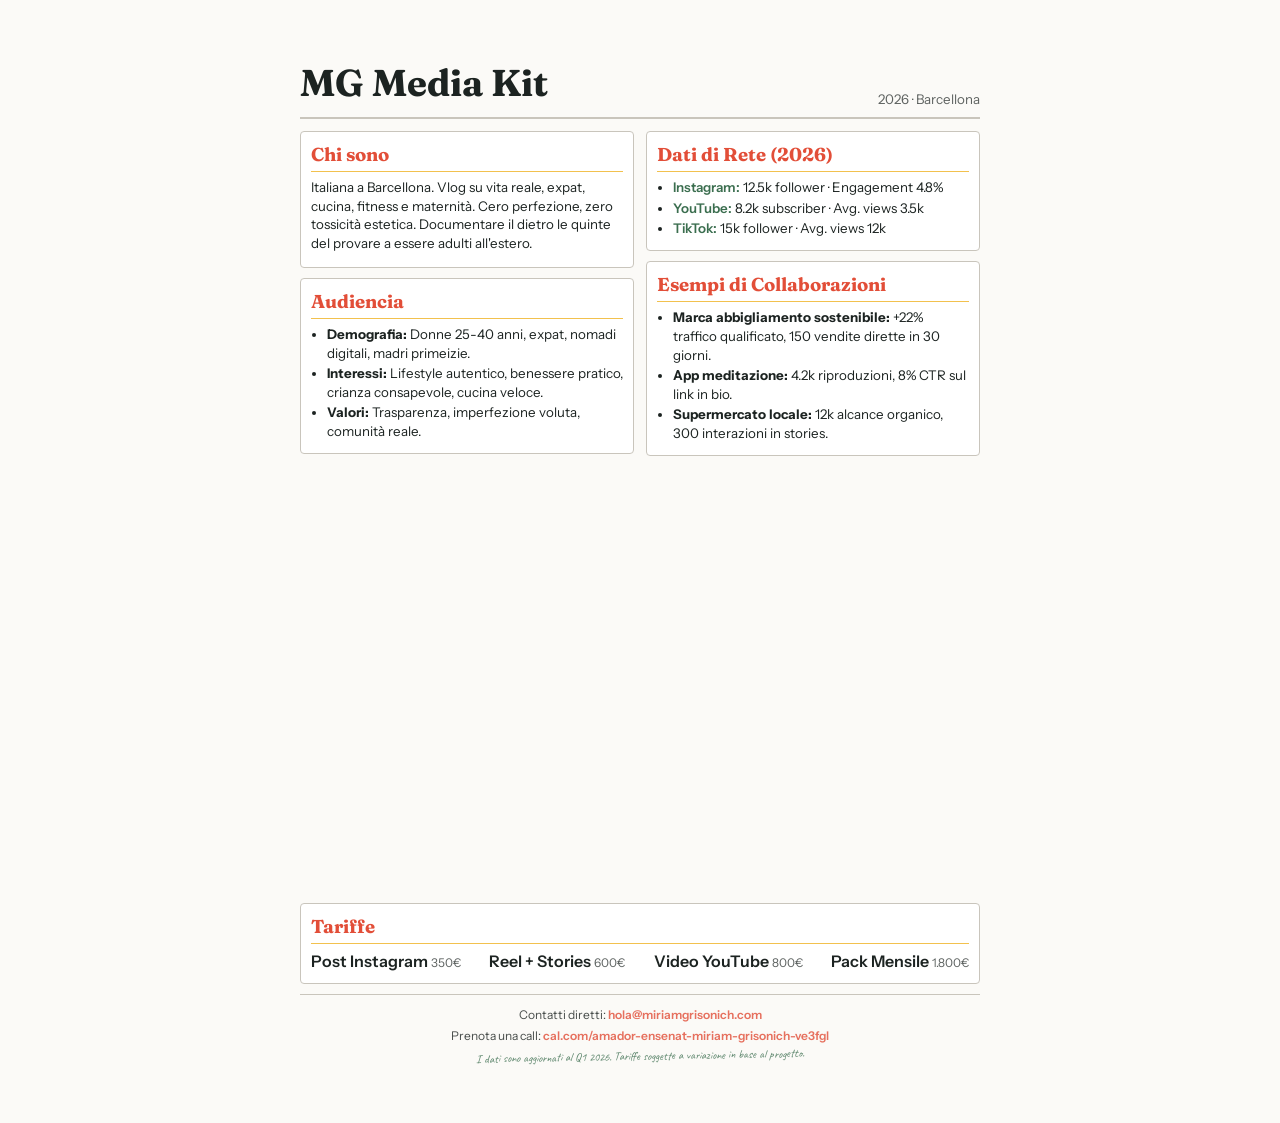
<file: media-kit.html>
<!DOCTYPE html>
<html lang="it">
<head>
    <meta charset="UTF-8">
    <meta name="viewport" content="width=device-width, initial-scale=1.0">
    <title>Media Kit 2026 - MG</title>
    <link rel="preconnect" href="https://fonts.googleapis.com">
    <link rel="preconnect" href="https://fonts.gstatic.com" crossorigin>
    <link href="https://fonts.googleapis.com/css2?family=Fraunces:opsz,wght,SOFT,WONK@9..144,100..900,0..100,0..100&family=Instrument+Sans:wght@400;500;600&family=Caveat:wght@400&display=swap" rel="stylesheet">
    <style>
        :root {
            --gesso: #FBFAF7;
            --inchiostro: #1C2321;
            --pomodoro: #E24E38;
            --basilico: #3B6E4F;
            --limone: #F2C14E;
            --cemento: #C9C5BC;
        }
        * { margin: 0; padding: 0; box-sizing: border-box; }
        body {
            background-color: var(--gesso);
            color: var(--inchiostro);
            font-family: 'Instrument Sans', sans-serif;
            font-size: 11pt;
            line-height: 1.4;
            width: 210mm;
            height: 297mm;
            margin: 0 auto;
            padding: 15mm;
            display: flex;
            flex-direction: column;
        }
        h1, h2, h3 { font-family: 'Fraunces', serif; font-variation-settings: 'WONK' 1, 'SOFT' 20; }
        .nota { font-family: 'Caveat', cursive; color: var(--basilico); transform: rotate(-1deg); display: inline-block; margin-top: 4px; font-size: 10pt; }
        
        header { border-bottom: 2px solid var(--cemento); padding-bottom: 8px; margin-bottom: 12px; display: flex; justify-content: space-between; align-items: flex-end; }
        header h1 { font-size: 28pt; color: var(--inchiostro); }
        header span { font-size: 10pt; color: var(--inchiostro); opacity: 0.7; }
        
        .grid { display: grid; grid-template-columns: 1fr 1fr; gap: 12px; flex-grow: 1; }
        .col { display: flex; flex-direction: column; gap: 10px; }
        
        .section { background: #fff; border: 1px solid var(--cemento); padding: 10px; border-radius: 4px; }
        .section h2 { font-size: 14pt; margin-bottom: 6px; color: var(--pomodoro); border-bottom: 1px solid var(--limone); padding-bottom: 3px; }
        .section p, .section li { font-size: 10pt; margin-bottom: 4px; }
        .section ul { padding-left: 16px; }
        .section li { margin-bottom: 2px; }
        
        .highlight { color: var(--basilico); font-weight: 600; }
        .price { font-size: 12pt; font-weight: 600; color: var(--inchiostro); }
        .price span { font-size: 9pt; font-weight: 400; color: var(--inchiostro); opacity: 0.7; }
        
        .contact { margin-top: 10px; text-align: center; border-top: 1px solid var(--cemento); padding-top: 8px; }
        .contact a { color: var(--pomodoro); text-decoration: none; font-weight: 600; }
        .contact p { font-size: 9pt; opacity: 0.8; margin-top: 4px; }
        
        @media print {
            body { width: 100%; height: auto; padding: 0; margin: 0; }
            .section { break-inside: avoid; }
            a { color: var(--pomodoro) !important; }
        }
    </style>
</head>
<body>
    <header>
        <h1>MG Media Kit</h1>
        <span>2026 · Barcellona</span>
    </header>

    <div class="grid">
        <div class="col">
            <div class="section">
                <h2>Chi sono</h2>
                <p>Italiana a Barcellona. Vlog su vita reale, expat, cucina, fitness e maternità. Cero perfezione, zero tossicità estetica. Documentare il dietro le quinte del provare a essere adulti all'estero.</p>
            </div>
            <div class="section">
                <h2>Audiencia</h2>
                <ul>
                    <li><strong>Demografia:</strong> Donne 25-40 anni, expat, nomadi digitali, madri primeizie.</li>
                    <li><strong>Interessi:</strong> Lifestyle autentico, benessere pratico, crianza consapevole, cucina veloce.</li>
                    <li><strong>Valori:</strong> Trasparenza, imperfezione voluta, comunità reale.</li>
                </ul>
            </div>
        </div>
        <div class="col">
            <div class="section">
                <h2>Dati di Rete (2026)</h2>
                <ul>
                    <li><span class="highlight">Instagram:</span> 12.5k follower · Engagement 4.8%</li>
                    <li><span class="highlight">YouTube:</span> 8.2k subscriber · Avg. views 3.5k</li>
                    <li><span class="highlight">TikTok:</span> 15k follower · Avg. views 12k</li>
                </ul>
            </div>
            <div class="section">
                <h2>Esempi di Collaborazioni</h2>
                <ul>
                    <li><strong>Marca abbigliamento sostenibile:</strong> +22% traffico qualificato, 150 vendite dirette in 30 giorni.</li>
                    <li><strong>App meditazione:</strong> 4.2k riproduzioni, 8% CTR sul link in bio.</li>
                    <li><strong>Supermercato locale:</strong> 12k alcance organico, 300 interazioni in stories.</li>
                </ul>
            </div>
        </div>
    </div>

    <div class="section" style="margin-top: 10px;">
        <h2>Tariffe</h2>
        <div style="display: flex; justify-content: space-between; flex-wrap: wrap; gap: 10px;">
            <div class="price">Post Instagram <span>350€</span></div>
            <div class="price">Reel + Stories <span>600€</span></div>
            <div class="price">Video YouTube <span>800€</span></div>
            <div class="price">Pack Mensile <span>1.800€</span></div>
        </div>
    </div>

    <div class="contact">
        <p>Contatti diretti: <a href="mailto:hola@miriamgrisonich.com">hola@miriamgrisonich.com</a></p>
        <p>Prenota una call: <a href="https://cal.com/amador-ensenat-miriam-grisonich-ve3fgl">cal.com/amador-ensenat-miriam-grisonich-ve3fgl</a></p>
        <p class="nota">I dati sono aggiornati al Q1 2026. Tariffe soggette a variazione in base al progetto.</p>
    </div>
</body>
</html>
</file>
